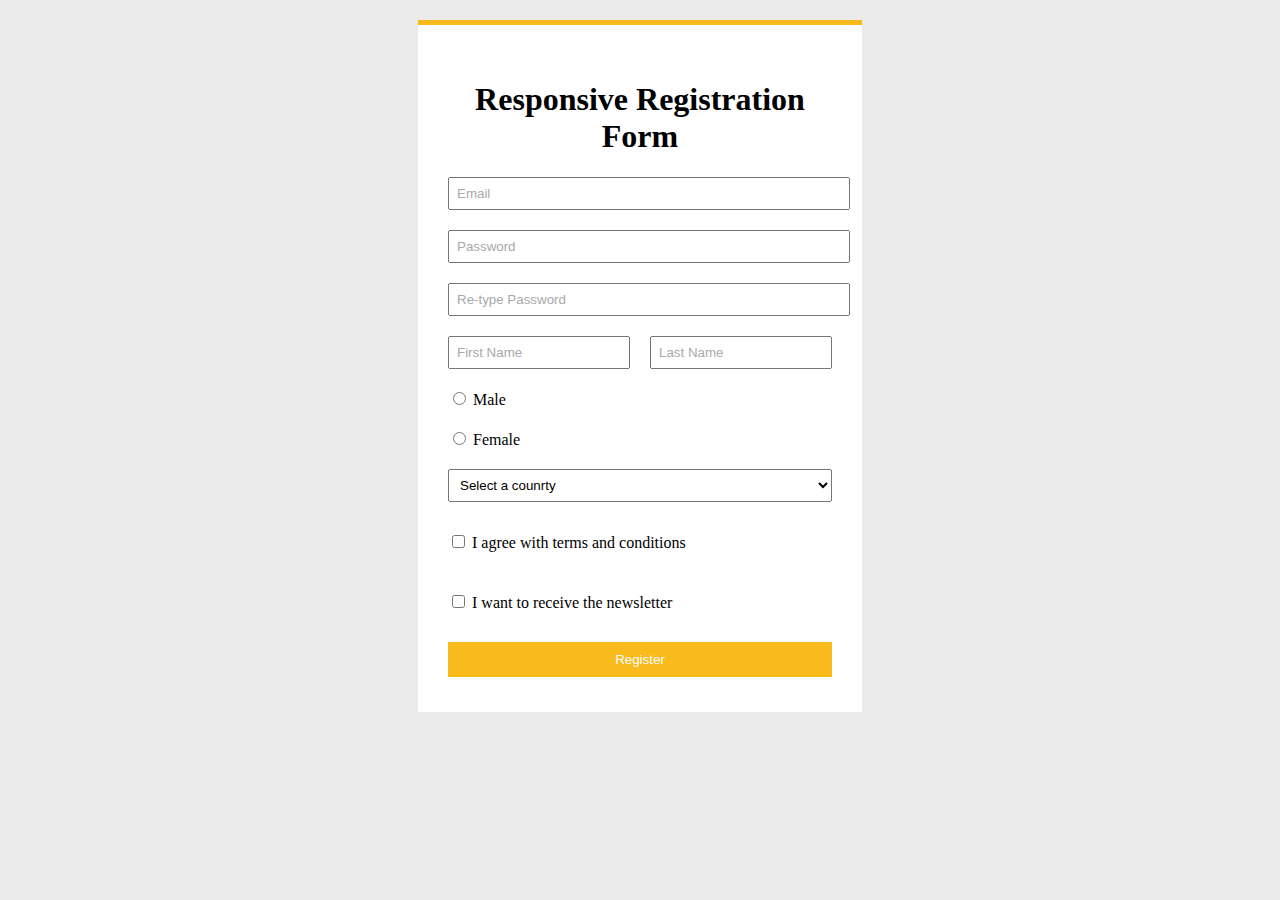
<file: home-task/index.html>
<!DOCTYPE html>
<html lang="en">

<head>
    <meta charset="UTF-8">
    <meta name="viewport" content="width=device-width, initial-scale=1.0">
    <title>Regisrtation</title>
    <link rel="stylesheet" href="./style.css">
</head>

<body>
    <section class="register">
        <div class="reg">
            <h1 class="reg_title">Responsive Registration Form</h1>
            <form action="#" method="POST">
                <input type="email" placeholder="Email" required>
                <input type="password" placeholder="Password" required>
                <input type="password" placeholder="Re-type Password" required>
                <div class="reg_user" required>
                    <input type="text" placeholder="First Name" required>
                    <input type="text" placeholder="Last Name" required>
                </div>
                <label>
                    <input type="radio" name="tr">
                    Male
                </label>
                <label>
                    <input type="radio" name="tr">
                    Female
                </label>
                <select class="reg_country" required>
                    <option selected>Select a counrty</option>
                    <option value="Uzbekistan">Uzbekistan</option>
                    <option value="America">America</option>
                    <option value="Russian">Russian</option>
                    <option value="India">India</option>
                    <option value="Korean">Korean</option>
                </select>
                <div class="foo">
                    <input id="ch" type="checkbox">
                    <label for="ch">
                        I agree with terms and conditions
                    </label>
                </div>
                <div class="foo">
                    <input id="ch" type="checkbox">
                    <label for="ch">
                        I want to receive the newsletter
                    </label>
                </div>
                <button type="submit">Register</button>
            </form>
        </div>
    </section>
</body>

</html>
</file>
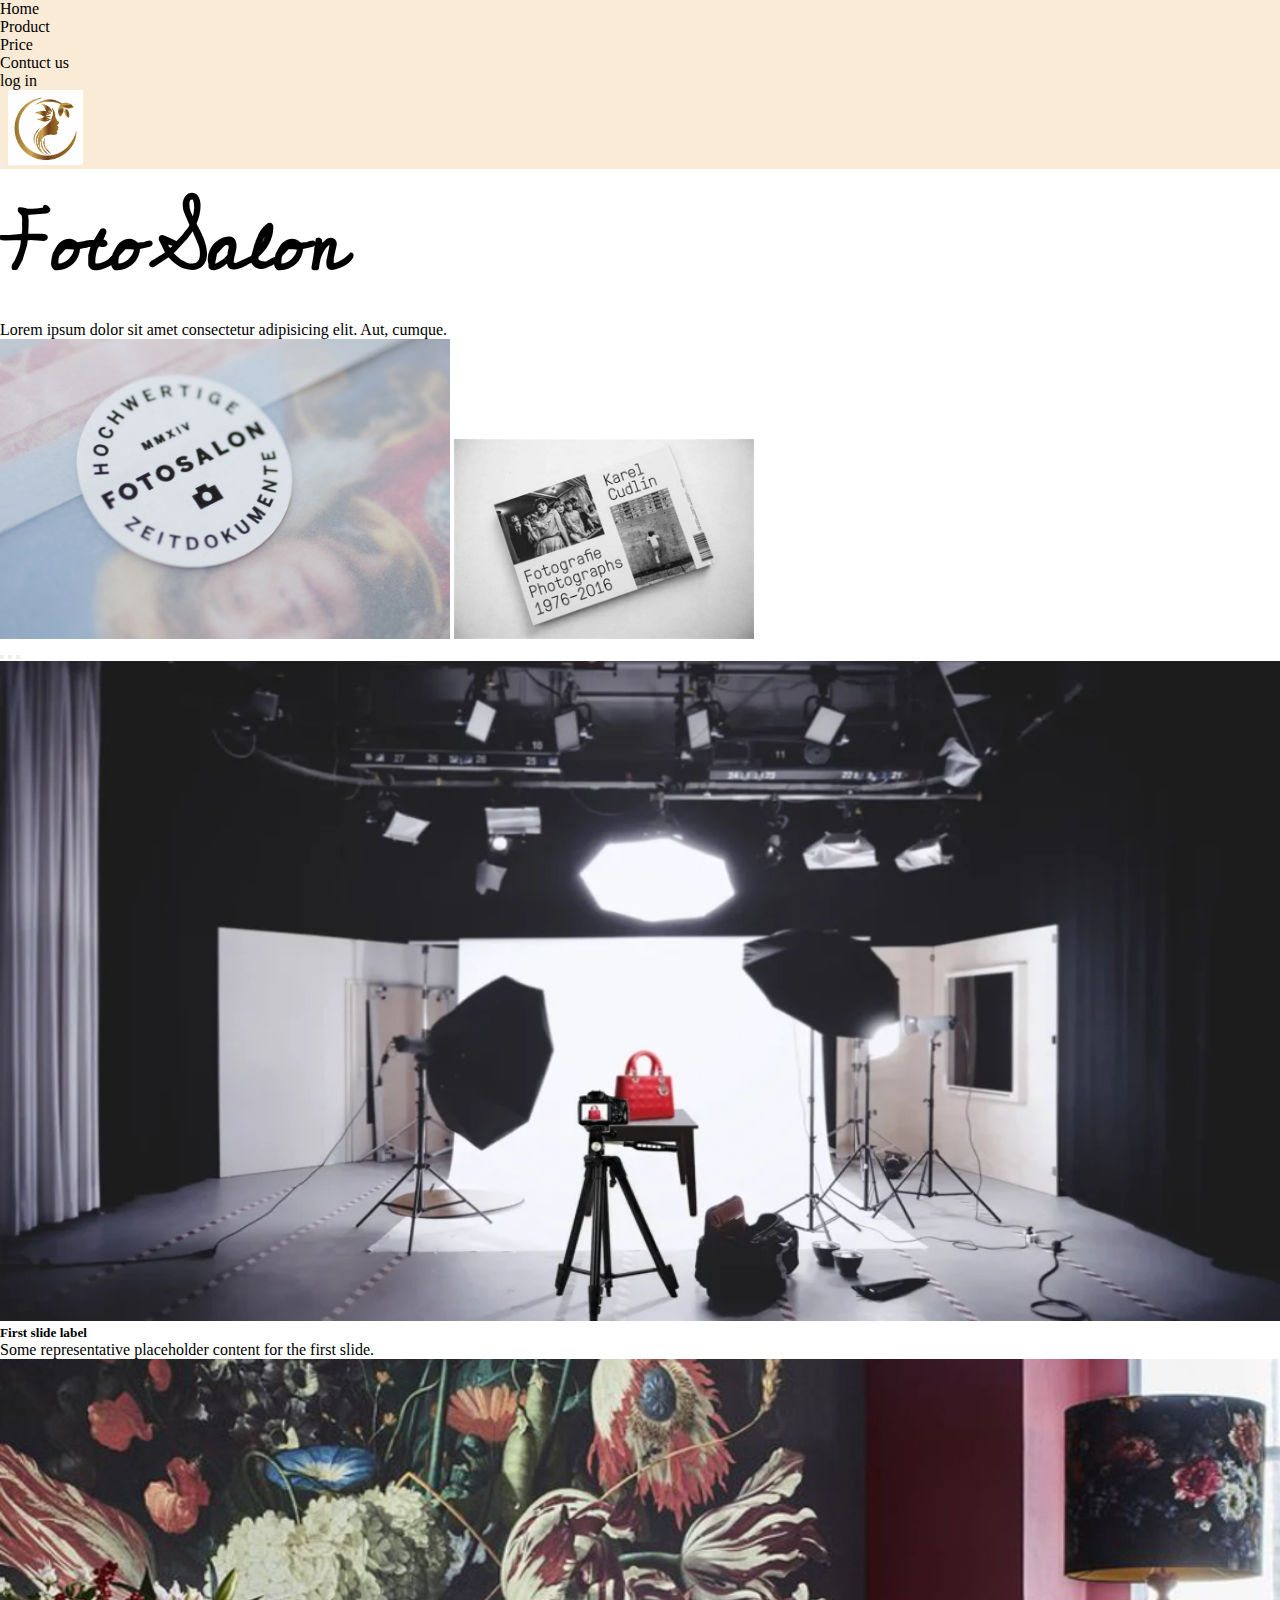
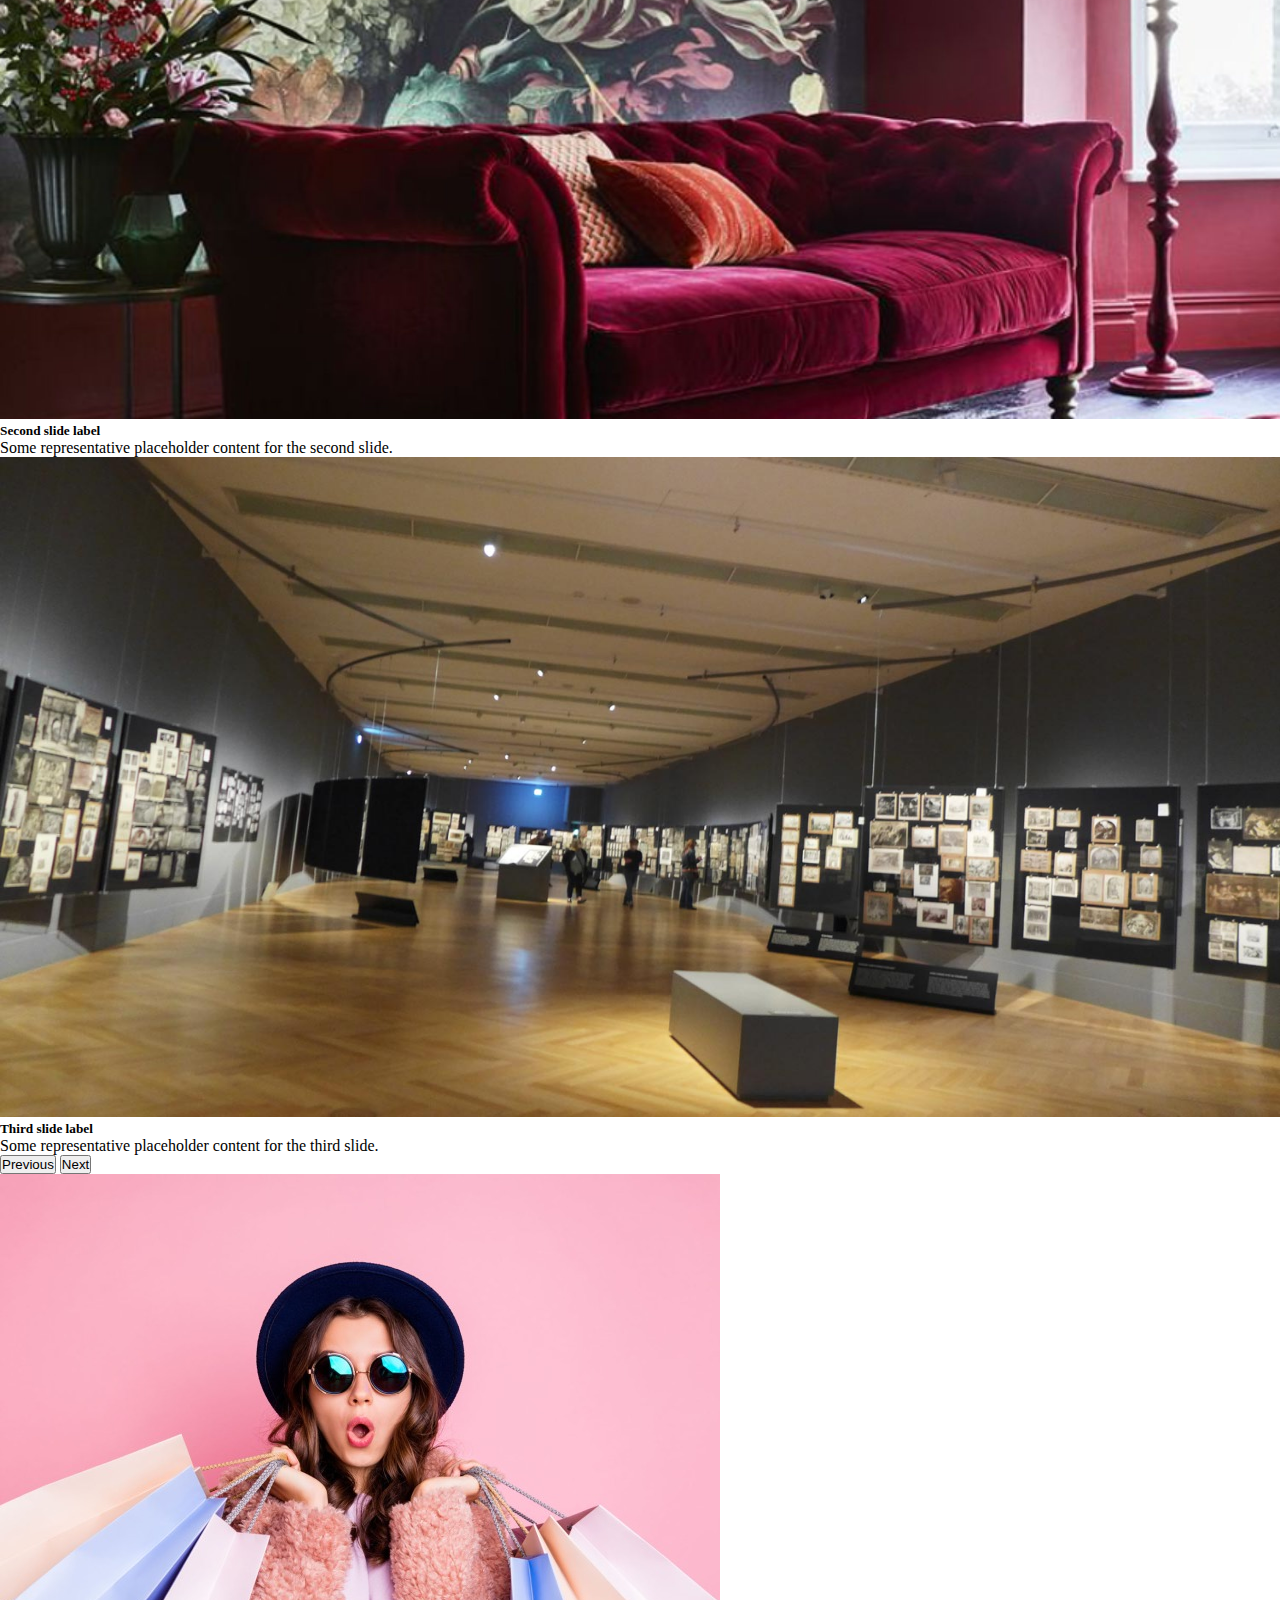
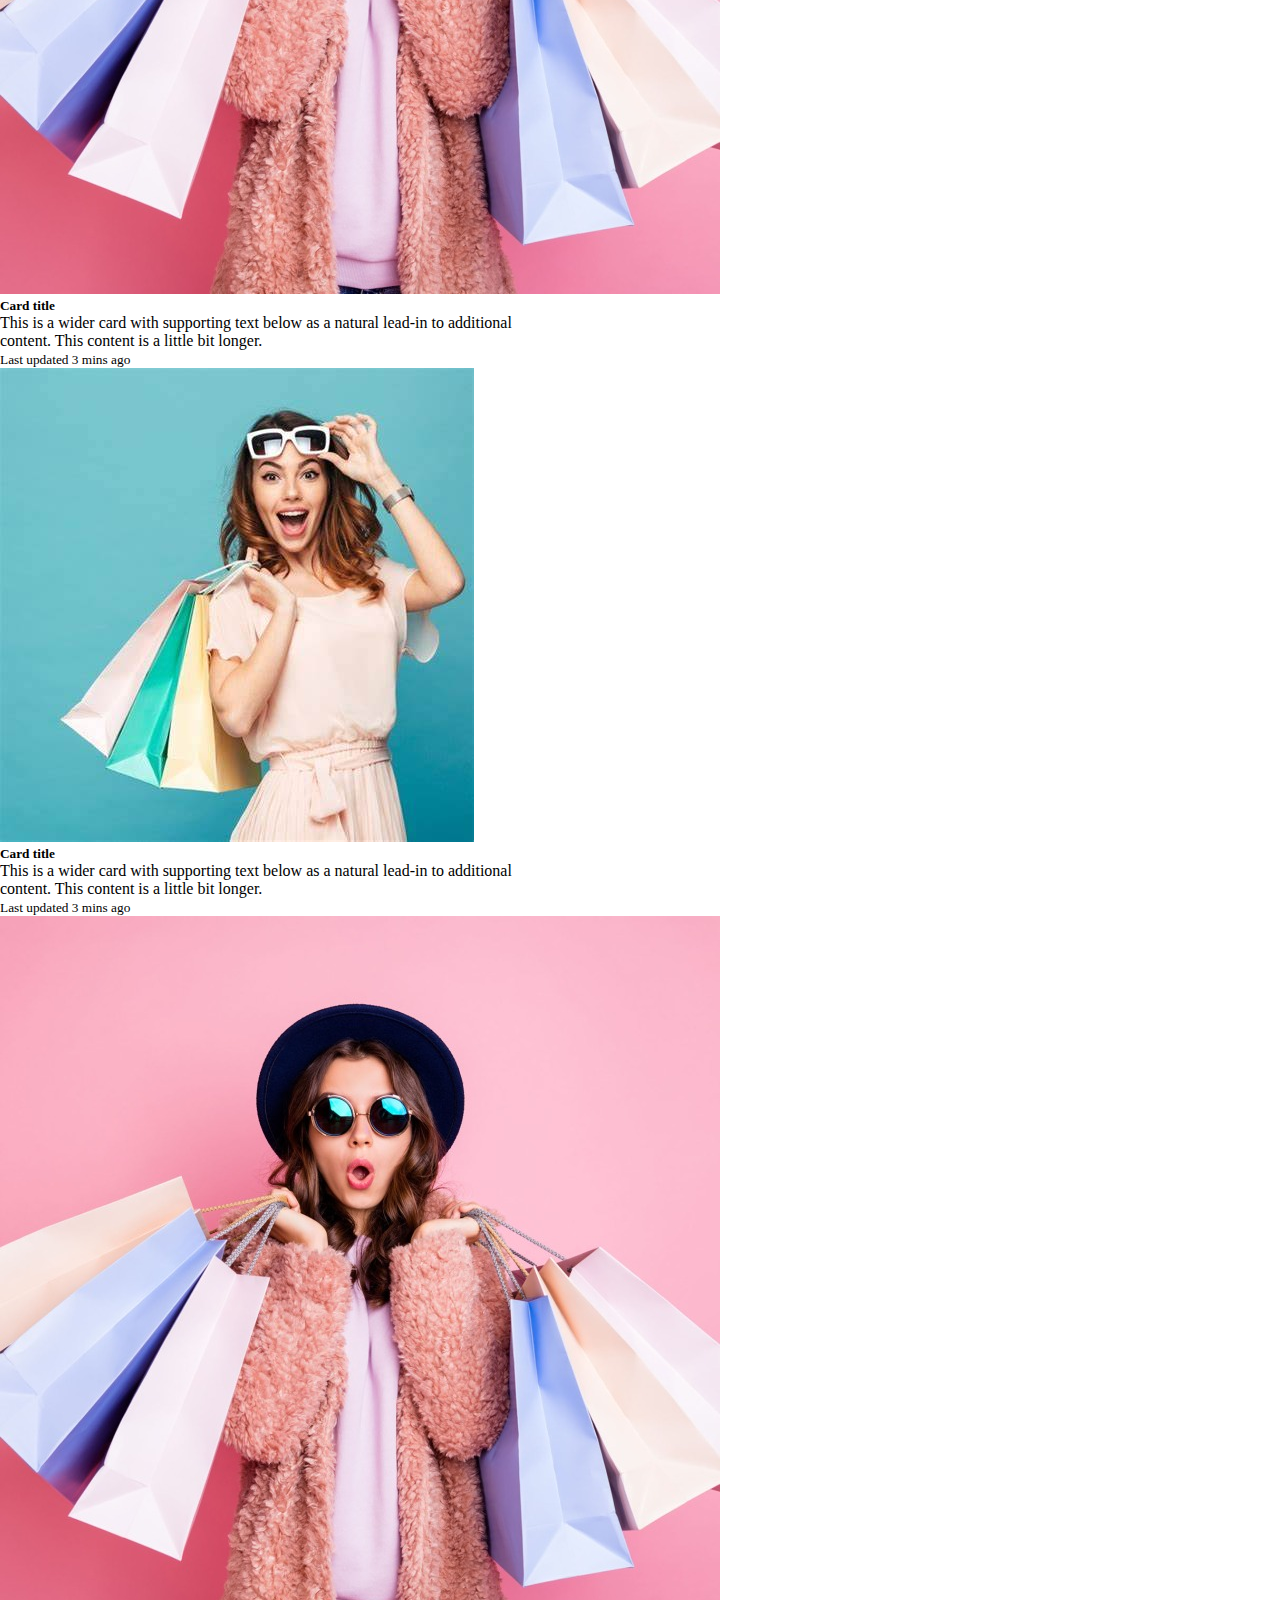
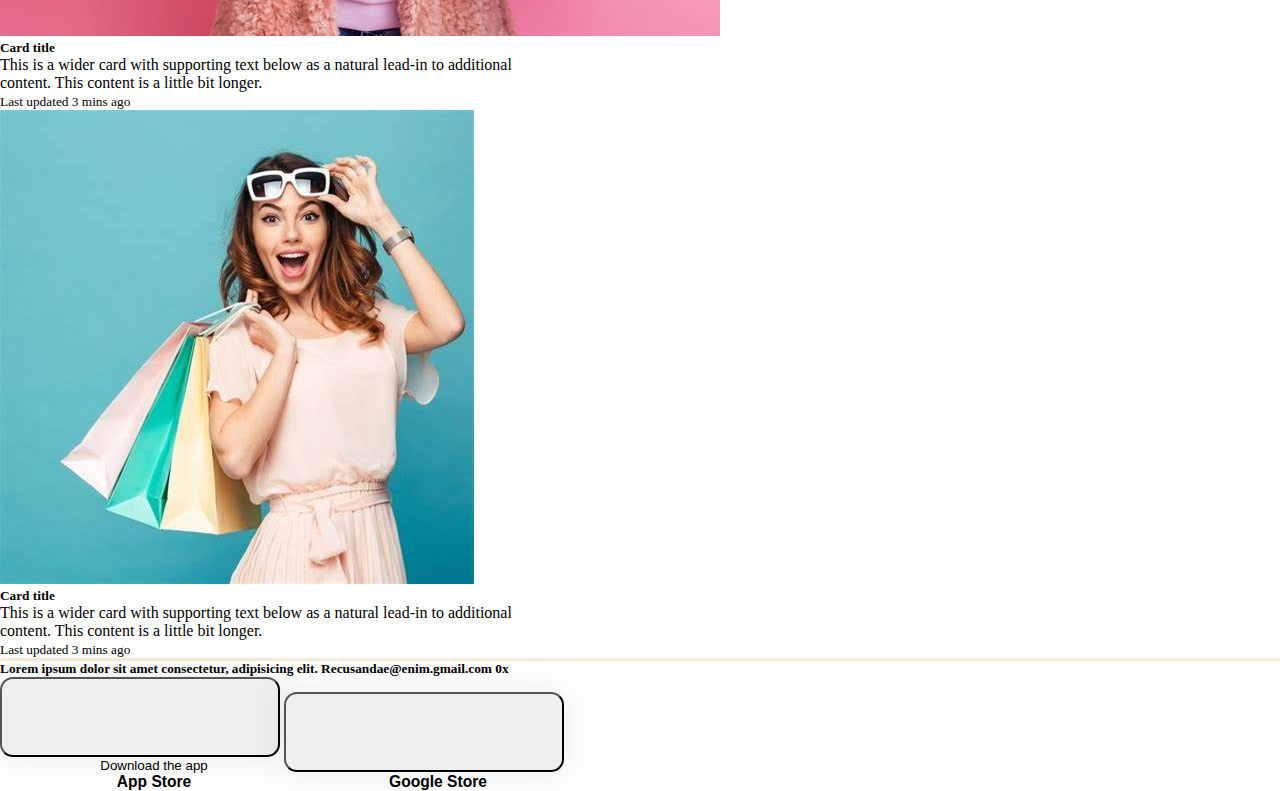
<file: home-task2/index.html>
<!DOCTYPE html>
<html lang="en">

<head>
    <meta charset="UTF-8">
    <meta name="viewport" content="width=device-width, initial-scale=1.0">
    <title>FotoSalon</title>
    <link href="https://cdn.jsdelivr.net/npm/bootstrap@5.1.3/dist/css/bootstrap.min.css" rel="stylesheet"
        integrity="sha384-1BmE4kWBq78iYhFldvKuhfTAU6auU8tT94WrHftjDbrCEXSU1oBoqyl2QvZ6jIW3" crossorigin="anonymous">
    <link rel="stylesheet" href="./style.css">
</head>

<body>
    <div class="collapse" id="navbarToggleExternalContent" data-bs-theme="light">
        <div style="background-color: antiquewhite;" class="p-4">
            <ul class="d-flex align-items-center sp">
                <li>Home</li>
                <li>Product</li>
                <li>Price</li>
                <li>Contuct us</li>
                <li>log in</li>
            </ul>
        </div>
    </div>
    <nav style="background-color: antiquewhite;" class="navbar navbar-dark navbar-toggler sticky-top">
        <div class="container-fluid">
            <button class="navbar-toggler" type="button" data-bs-toggle="collapse"
                data-bs-target="#navbarToggleExternalContent" aria-controls="navbarToggleExternalContent"
                aria-expanded="false" aria-label="Toggle navigation">
                <span class="navbar-toggler-icon"></span>
            </button>
            <img class="rounded-circle m-auto" width="75" src="./img/logo.jpeg" alt="site logo">
        </div>
    </nav>
    <header class="pt-5 pb-5">
        <div class="container">
            <div class="d-flex align-items-start justify-content-between">
                <div class="d-flex flex-column">
                    <h1>FotoSalon</h1>
                    <p class="fs-6">Lorem ipsum dolor sit amet consectetur adipisicing elit. Aut, cumque.</p>
                </div>
                <div class="position-relative pb-5">
                    <img class="z-5" width="450" src="./img/headerbg.webp" alt="fotosalon for header part">
                    <img class="position-absolute top-50 start-50 z-1" width="300" src="./img/header2.jpeg"
                        alt="photo for header part">
                </div>
            </div>
        </div>
    </header>
    <section>
        <div id="carouselExampleDark" class="carousel carousel-dark slide">
            <div class="carousel-indicators">
                <button type="button" data-bs-target="#carouselExampleDark" data-bs-slide-to="0" class="active"
                    aria-current="true" aria-label="Slide 1"></button>
                <button type="button" data-bs-target="#carouselExampleDark" data-bs-slide-to="1"
                    aria-label="Slide 2"></button>
                <button type="button" data-bs-target="#carouselExampleDark" data-bs-slide-to="2"
                    aria-label="Slide 3"></button>
            </div>
            <div class="carousel-inner">
                <div class="carousel-item active" data-bs-interval="10000">
                    <img src="./img/header-carusel2.webp" class="d-block" style="width: 100%; height: 660px;" alt="...">
                    <div class="carousel-caption d-none d-md-block">
                        <h5>First slide label</h5>
                        <p>Some representative placeholder content for the first slide.</p>
                    </div>
                </div>
                <div class="carousel-item" data-bs-interval="2000">
                    <img src="./img/header-carusel3.jpg" class="d-block" style="width: 100%; height: 660px;" alt="...">
                    <div class="carousel-caption d-none d-md-block">
                        <h5>Second slide label</h5>
                        <p>Some representative placeholder content for the second slide.</p>
                    </div>
                </div>
                <div class="carousel-item">
                    <img src="./img/header-carusel4.jpg" class="d-block" style="width: 100%; height: 660px;" alt="...">
                    <div class="carousel-caption d-none d-md-block">
                        <h5>Third slide label</h5>
                        <p>Some representative placeholder content for the third slide.</p>
                    </div>
                </div>
            </div>
            <button class="carousel-control-prev" type="button" data-bs-target="#carouselExampleDark"
                data-bs-slide="prev">
                <span class="carousel-control-prev-icon" aria-hidden="true"></span>
                <span class="visually-hidden">Previous</span>
            </button>
            <button class="carousel-control-next" type="button" data-bs-target="#carouselExampleDark"
                data-bs-slide="next">
                <span class="carousel-control-next-icon" aria-hidden="true"></span>
                <span class="visually-hidden">Next</span>
            </button>
        </div>
    </section>
    <section class="pt-5 pb-5">
        <div class="container">
            <div class="d-flex flex-column">
                <div class="card mb-3 shadow p-3 bg-body-tertiary rounded" style="max-width: 540px;">
                    <div class="row g-0">
                        <div class="col-md-4">
                            <img src="./img/card1.jpg" class="img-fluid rounded-start h-100" alt="...">
                        </div>
                        <div class="col-md-8">
                            <div class="card-body">
                                <h5 class="card-title">Card title</h5>
                                <p class="card-text">This is a wider card with supporting text below as a natural
                                    lead-in to
                                    additional content. This content is a little bit longer.</p>
                                <p class="card-text"><small class="text-body-secondary">Last updated 3 mins ago</small>
                                </p>
                            </div>
                        </div>
                    </div>
                </div>
                <div class="card mb-3 shadow p-3 bg-body-tertiary rounded align-self-end" style="max-width: 540px;">
                    <div class="row g-0">
                        <div class="col-md-4">
                            <img src="./img/card2.jpeg" class="img-fluid rounded-start h-100" alt="...">
                        </div>
                        <div class="col-md-8">
                            <div class="card-body">
                                <h5 class="card-title">Card title</h5>
                                <p class="card-text">This is a wider card with supporting text below as a natural
                                    lead-in to
                                    additional content. This content is a little bit longer.</p>
                                <p class="card-text"><small class="text-body-secondary">Last updated 3 mins ago</small>
                                </p>
                            </div>
                        </div>
                    </div>
                </div>
                <div class="card mb-3 shadow p-3 bg-body-tertiary rounded" style="max-width: 540px;">
                    <div class="row g-0">
                        <div class="col-md-4">
                            <img src="./img/card1.jpg" class="img-fluid rounded-start h-100" alt="...">
                        </div>
                        <div class="col-md-8">
                            <div class="card-body">
                                <h5 class="card-title">Card title</h5>
                                <p class="card-text">This is a wider card with supporting text below as a natural
                                    lead-in to
                                    additional content. This content is a little bit longer.</p>
                                <p class="card-text"><small class="text-body-secondary">Last updated 3 mins ago</small>
                                </p>
                            </div>
                        </div>
                    </div>
                </div>
                <div class="card mb-3 shadow p-3 bg-body-tertiary rounded align-self-end" style="max-width: 540px;">
                    <div class="row g-0">
                        <div class="col-md-4">
                            <img src="./img/card2.jpeg" class="img-fluid rounded-start h-100" alt="...">
                        </div>
                        <div class="col-md-8">
                            <div class="card-body">
                                <h5 class="card-title">Card title</h5>
                                <p class="card-text">This is a wider card with supporting text below as a natural
                                    lead-in to
                                    additional content. This content is a little bit longer.</p>
                                <p class="card-text"><small class="text-body-secondary">Last updated 3 mins ago</small>
                                </p>
                            </div>
                        </div>
                    </div>
                </div>
            </div>
        </div>
    </section>
    <footer style="border-top: 3px solid antiquewhite;">
        <div class="container">
            <div class="d-flex pt-3 align-items-center justify-content-between">
                <h6>Lorem ipsum dolor sit amet consectetur, adipisicing elit. Recusandae@enim.gmail.com 0x</h6>

                <button class="btn btn-dark app-button mb-3 d-flex flex-row">
                    <i class="fa fa-apple"></i>
                    <div class="d-flex flex-column">
                        <span>Download the app</span>
                        <h3 class="mb-0">App Store</h3>
                    </div>
                </button>

                <button class="btn btn-dark app-button mb-3 d-flex flex-row">
                    <i class="fa fa-play"></i>
                    <div class="d-flex flex-column">
                        <h3 class="mb-0">Google Store</h3>
                    </div>
                </button>

            </div>
        </div>
    </footer>

    <script src="https://cdn.jsdelivr.net/npm/bootstrap@5.1.3/dist/js/bootstrap.bundle.min.js"
        integrity="sha384-ka7Sk0Gln4gmtz2MlQnikT1wXgYsOg+OMhuP+IlRH9sENBO0LRn5q+8nbTov4+1p"
        crossorigin="anonymous"></script>

</body>

</html>
</file>
<file: home-task/style.css>
body{
    margin: 0;
    padding: 0;
    box-sizing: border-box;
    background-color: rgba(169, 169, 169, 0.226);
}

.register{
    display: flex;
    justify-content: center;
    align-items: center;
}

.reg{
    max-width: 30%;
    margin-top: 20px;
    border-top: 5px solid  rgb(249, 186, 27); 
    background-color: white;
    padding: 35px 30px;
    display: flex;
    flex-direction: column;
    justify-content: center;
    align-items: center;
}

.reg_title{
    text-align: center;
    font-size: xx-large;
    width: 332px;
}

.reg_user{
    width: 100%;
    display: flex;
    align-items: center;
    column-gap: 20px;
}

form{
    width: 100%;
    display: flex;
    flex-direction: column;
    justify-content: center;
    align-items:flex-start;
    row-gap: 20px;
}

.foo{
    padding: 10px 0;
}

input[type='text'], input[type='password'], input[type='email'], select{
    width: 100%;
    padding: 7px;
    outline: none;
}

::placeholder{
    color: darkgray;
}

button{
    width: 100%;
    background-color: rgb(249, 186, 27);
    padding: 10px;
    color: white;
    border: none;
    cursor: pointer;
}

button:hover{
    background-color: rgba(229, 202, 27, 0.594);
}
</file>
<file: home-task2/style.css>
@import url("https://fonts.googleapis.com/css2?family=Poppins:weight@100;200;300;400;500;600;700;800&display=swap");

*{
    margin: 0;
    padding: 0;
    box-sizing: border-box;
}

@font-face {
    font-family: 'Cedarville Cursive';
    src: url('./fonts/CedarvilleCursive-Regular.ttf');
}

h1{
    font-family: 'Cedarville Cursive';
    font-size: 80px;
    padding-bottom:0;
}

li{
    list-style: none;
}

.sp{
    column-gap: 30px;
}

h6{
    font-size: smaller;
}

.app-button{

    width: 280px;
    height: 80px;
    border-radius: 13px;
    padding-left: 28px;
    padding-top: 10px;
    box-shadow: 0 0 40px rgba(51, 51, 51, .1)

   }

   .app-button i{
    font-size: 60px;
    margin-right: 10px;
   }
</file>
